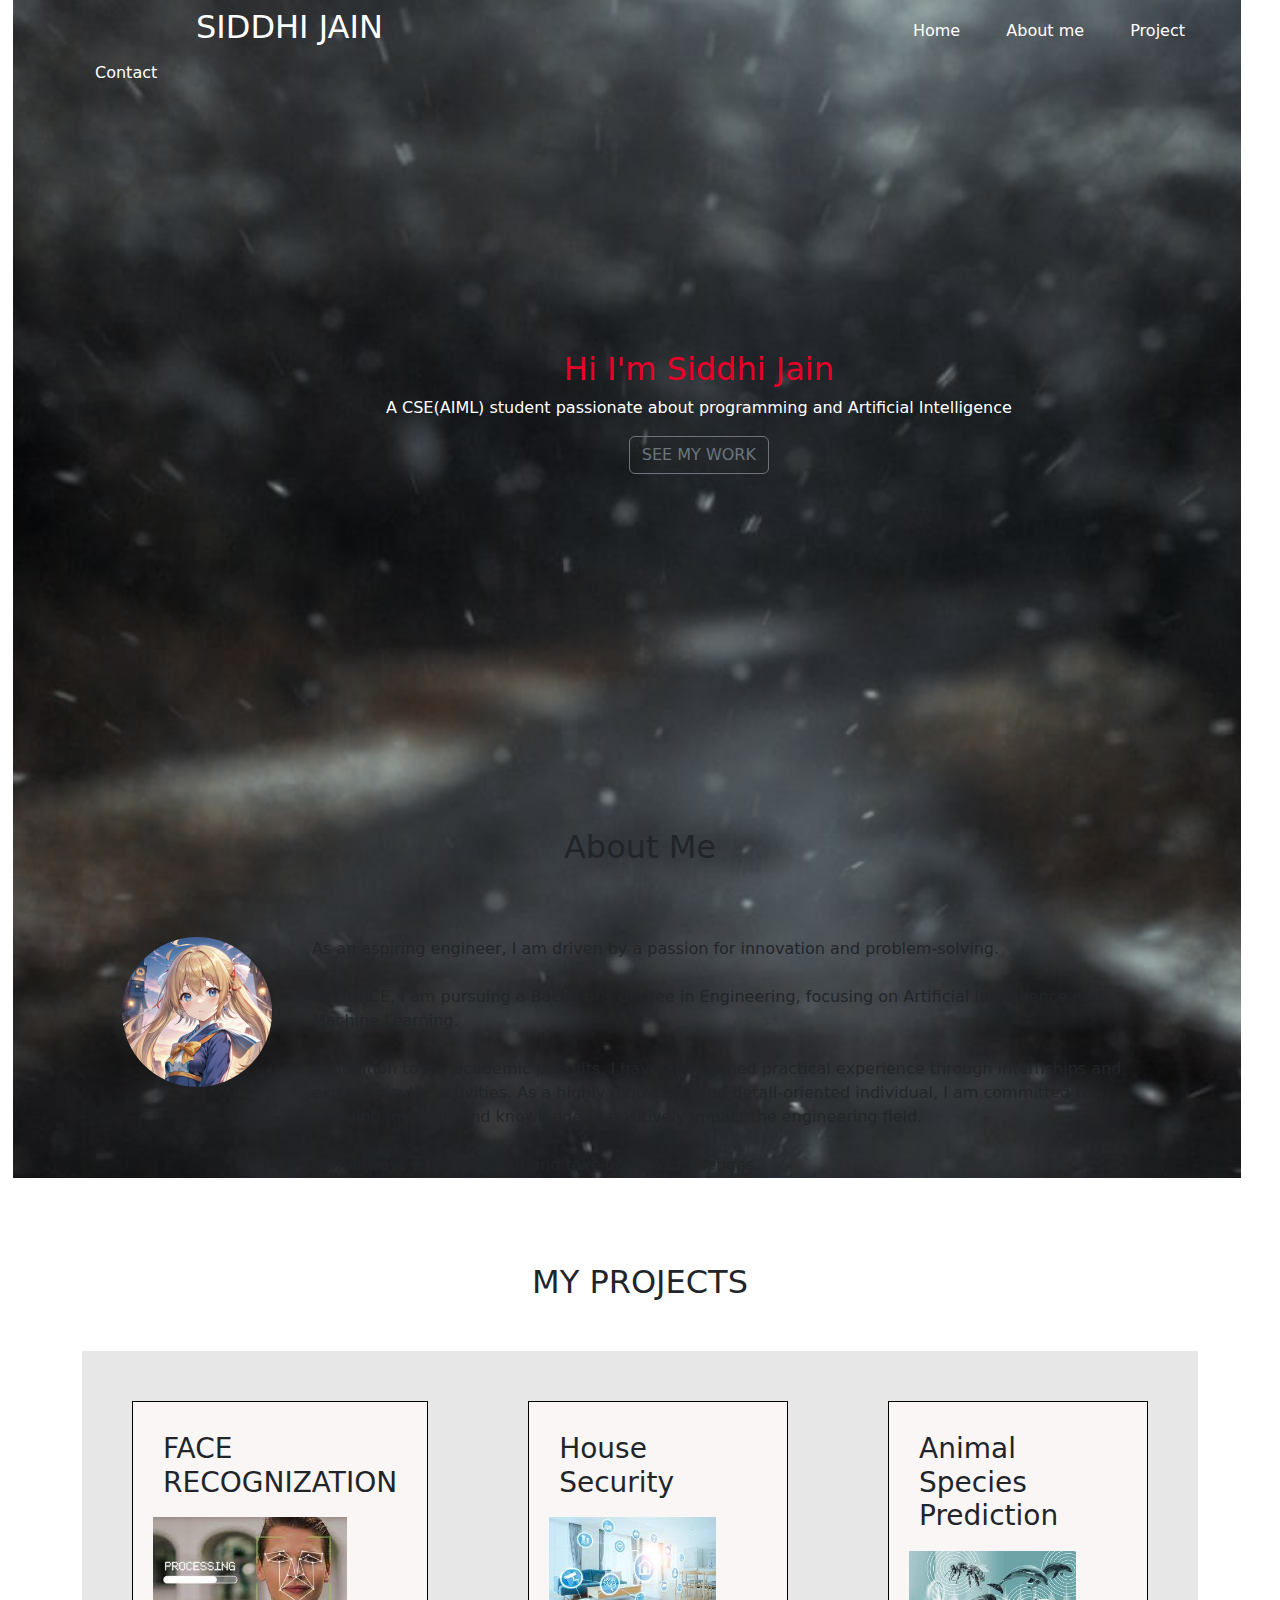
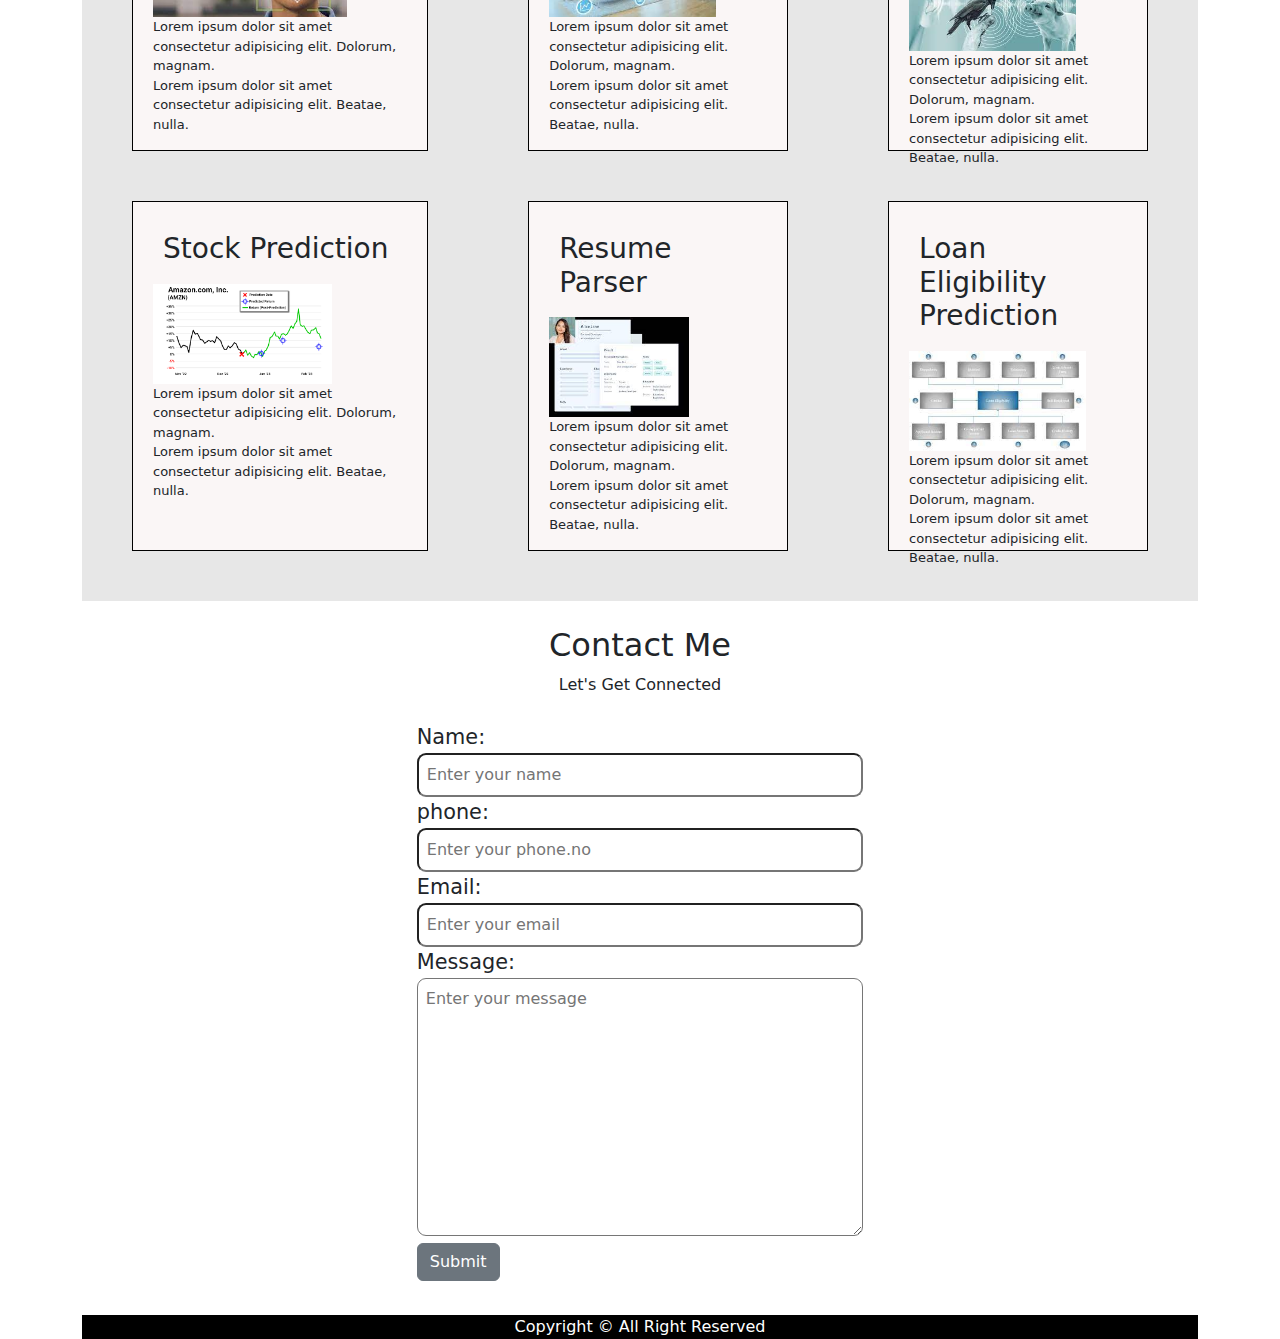
<file: Level-1 Task-3/index.html>
<!DOCTYPE html>
<html lang="en">
<head>
    <meta charset="UTF-8">
    <meta name="viewport" content="width=device-width, initial-scale=1.0">
    <title>Document</title>
    <link rel="stylesheet" href="style.css">
    <link rel="stylesheet" href="https://cdn.jsdelivr.net/npm/bootstrap@5.3.2/dist/css/bootstrap.min.css">
</head>
<body>
    <div class="container">
        <div class="navbar ">
        <h2 class="fs-5text">SIDDHI JAIN</h2>
        <a href="#section" class="btn fs-6 text">Home</a>
        <a href="#about" class="btn fs-6 text">About me</a>
        <a href="#photo" class="btn fs-6 text">Project</a>
        <a href="#contact" class="btn fs-6 text">Contact</a>
    </div>
    <div class="intro" id="#section">
          <h2>Hi I'm Siddhi Jain </h2>
          <p>A CSE(AIML) student passionate about programming and Artificial Intelligence</p>
          <a href="#photo" class="btn btn-outline-secondary">SEE MY WORK</a>
       
    </div>
    <div id="about">
        <h2 class="sub"> About Me</h2>
        <div>
       <img src="photo.jpeg" alt="">
       <p>As an aspiring engineer, I am driven by a passion for innovation and problem-solving. <br><br>At GHRCE, I am pursuing a Bachelor's degree in Engineering, focusing on Artificial Intelligence and Machine Learning. <br><br>In addition to my academic pursuits, I have also gained practical experience through internships and extracurricular activities. As a highly motivated and detail-oriented individual, I am committed to applying my skills and knowledge to positively impact the engineering field. <br><br> I am always eager to learn and take on new challenges.</p>
    </div>
</div>
<h2 class="sub"> MY PROJECTS</h2>
    <div id="photo">
        <div class="f1">
            <div id="f-box">
                <h3>FACE RECOGNIZATION</h3>
                <img src="p1.jpg" alt="">
                <p>Lorem ipsum dolor sit amet consectetur adipisicing elit. Dolorum, magnam.</p>
                <p>Lorem ipsum dolor sit amet consectetur adipisicing elit. Beatae, nulla.</p>

            </div>
            <div id="f-box">
                <h3>Stock Prediction</h3>
                <img src="p3.png" alt="">
                <p>Lorem ipsum dolor sit amet consectetur adipisicing elit. Dolorum, magnam.</p>
                <p>Lorem ipsum dolor sit amet consectetur adipisicing elit. Beatae, nulla.</p>
            </div>
        </div>
        <div class="f1">
            <div id="f-box">
                <h3>House Security</h3>
                <img src="p2.jpg" alt="">
                <p>Lorem ipsum dolor sit amet consectetur adipisicing elit. Dolorum, magnam.</p>
                <p>Lorem ipsum dolor sit amet consectetur adipisicing elit. Beatae, nulla.</p>

            </div>
            <div id="f-box">
                <h3>Resume Parser</h3>
                <img src="p4.jpg" alt="">
                <p>Lorem ipsum dolor sit amet consectetur adipisicing elit. Dolorum, magnam.</p>
                <p>Lorem ipsum dolor sit amet consectetur adipisicing elit. Beatae, nulla.</p>
            </div>
        </div>
        <div class="f1">
            <div id="f-box">
                <h3>Animal Species Prediction</h3>
                <img src="p5.jpg" alt="">
                <p>Lorem ipsum dolor sit amet consectetur adipisicing elit. Dolorum, magnam.</p>
                <p>Lorem ipsum dolor sit amet consectetur adipisicing elit. Beatae, nulla.</p>

            </div>
            <div id="f-box">
                <h3>Loan Eligibility Prediction</h3>
                <img src="p6.jpg" alt="">
                <p>Lorem ipsum dolor sit amet consectetur adipisicing elit. Dolorum, magnam.</p>
                <p>Lorem ipsum dolor sit amet consectetur adipisicing elit. Beatae, nulla.</p>
            </div>
        </div>

    </div>
    <div id="contact">
        <div class="d">
        <h2>Contact Me</h2>
       <p> Let's Get Connected</p>
       </div>
       
        <div id="contact-box" >

            <form action="">
                <div>
                    <label for="name">Name: </label>
                    <input type="name" placeholder="Enter your name">
                </div>
                <div> <label for="phone.no">phone: </label>
                    <input type="phone.no" placeholder="Enter your phone.no">
                </div>
                <div>
                    <label for="email">Email: </label>
                    <input type="email" placeholder="Enter your email">
                </div>
                <div>
                    <label for="message">Message:</label>
                    <textarea name="message" id="message" cols="20" rows="10" placeholder="Enter your message"></textarea>
                </div>
                <div>
                    <button class="btn btn-secondary">Submit </button>
                </div>
            </form>
        </div>
    </div>
    <footer>
        <div style="text-align: center;">Copyright  &copy  All Right Reserved</div>
    </footer>
</div>
</body>
</html>
</file>
<file: Level-1 Task-3/style.css>
body{
    background-color: black;
}
html{
    scroll-behavior: smooth;
}
/* .container{
    display: flex;
    flex-direction: column;
    top: 20px;
} */
.navbar h2{
    margin-right: 497px;
    margin-left: 114px;
    color: white;
}
.navbar a{
    color: white;
}
.navbar::before{
    content: " ";
    /* background-color: aquamarine; */
    background: url(b1.jpg) no-repeat center center/cover;
    position: absolute;
    left: -69px;
    top: -1px;
    height: 1174%;
    width: 110%;
    z-index: -1;
    opacity: 1;
}
.intro{
    text-align: center;
    position: absolute;
    top: 50%;
    left: 50%;
    margin: -100px 0 0 -254px;
    color: white;
    height: 600px;
}
.intro button{
    margin-top: 90px;
}
.intro h2{
    color:#e90029;
}
#about{
    margin-top: 698px;

}
.sub{
    text-align: center;
    margin-bottom: 20px;
    padding: 30px;
}
#about div{
    display: flex;
    margin:20px;
    padding: 20px;
}
#about p{
    margin-left:40px
}
#about img{
    border-radius: 50%;
    height: 150px;
    width: auto;
}
#photo{
    display: flex;
    background-color: rgb(231, 231, 231);
}
#f-box{
    border: 0.5px  solid black;
    padding: 20px;
    margin:50px;
    background-color: rgb(250, 246, 246);
    height: 350px;
    width: auto;
}
#f-box:hover{
    background-color:rgb(253, 162, 162) ;
}
#f-box p{
    margin: 0px;
    font-size: small;
}
#f-box h3{
    padding: 10px;
}
#photo img{
    height: 100px;
    width: auto;
}
#contact-box{
    display: flex;
    justify-content: center;
    align-items: center;

    padding-bottom: 34px;
 }
 #contact-box form{
    width: 40%;
 }
 #contact-box label{
    font-size: 1.3rem;
 }
 #contact-box input,#contact-box textarea{
    width: 100%;
    padding: 0.5rem;
    border-radius: 9px;
    font-size: 1rem;
 }
 .d{
    text-align: center;
    margin: 25px;
 }
 footer{
    text-align: center;
    background-color: black;
    color: white;
 }
</file>
